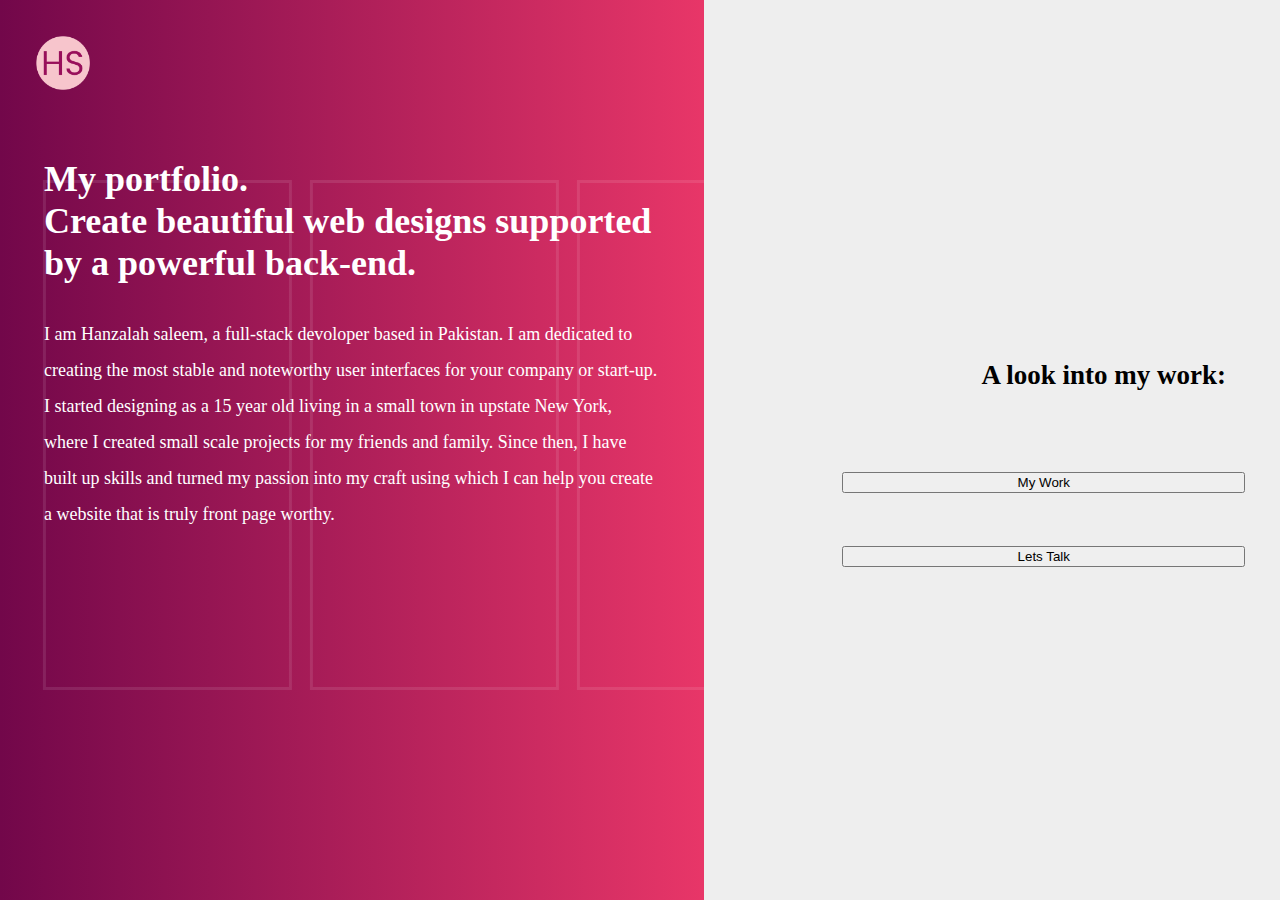
<file: index.html>
<!DOCTYPE html>
<html lang="en" dir="ltr">
  <head>
    <meta charset="utf-8">
    <meta content="width=device-width, initial-scale=1" name="viewport" />
    <title>My Portfolio</title>
    <link href="https://cdn.jsdelivr.net/npm/bootstrap@5.1.3/dist/css/bootstrap.min.css" rel="stylesheet" integrity="sha384-1BmE4kWBq78iYhFldvKuhfTAU6auU8tT94WrHftjDbrCEXSU1oBoqyl2QvZ6jIW3" crossorigin="anonymous">
    <link rel="stylesheet" href="styles.css">
  </head>

  <body>
    <div class="rectangle-rcontainer">
      <div class="rectangle"></div>
      <div class="rectangle"></div>
      <div class="rectangle"></div>
      <div class="rectangle"></div>
    </div>

    <div class="rcontainer">
      <div class="row">
        <div class="left">
          <img class="logo" src="images/logo.png" alt="">
          <div class="header">
            <h1>My portfolio.<span> Create beautiful web designs supported by a powerful back-end.</span></h1>
            <p>I am Hanzalah saleem, a full-stack devoloper based in Pakistan. I am dedicated to creating the most stable and noteworthy user interfaces
            for your company or start-up. I started designing as a 15 year old living in a small town in upstate New York, where I created small scale projects
            for my friends and family. Since then, I have built up skills and turned my passion into my craft using which I can help you create a website that is truly
            front page worthy.</p>
          </div>
        </div>

        <div class="right">
          <h2>A look into my work:</h2>
          <button class="btn btn-lg btn-dark"onclick="window.location.href='https://ibb.co/album/x8BDcc'">My Work</button>
          <br>
          <button class="btn btn-lg btn-dark" onclick="window.location.href='mailto:hanzi456@gmail.com'">Lets Talk</button>
        </div>

      </div>
    </div>
    <script src="app.js" charset="utf-8"></script>
  </body>
</html>
</file>
<file: styles.css>
body{
  margin: 0;
  background-color: #eeeeee;
  height: 100vh;
  font-size: 18px;
}

.rcontainer{
  margin: 0 auto;
  text-align: center;
}

.logo{
  width:120px;
}

h1{
  margin: 2rem 0;
}

h2{
  margin: 2em;
}

p{
  line-height: 1.7em;
}

.left{
  background-image: linear-gradient(90deg, rgb(114, 7, 74),rgb(232, 54, 104));
  padding: 1em 2em;
  color: white;
}

button{
  margin: 2em 0;
}

@media only screen and (min-width : 1024px){

  p{
    line-height: 2em;
  }

  h1{
    font-weight: bold;
  }

  .logo{
    margin: 1em 0;
    width: 3em;
  }

  .header{
    margin: 2.5em 0.5rem;
  }

  .row{
    width: 100vw;
    height: 100vh;
    display: grid;
    grid-template-columns: 55% auto;
  }

  .left{
    text-align: left;
  }

  span{
    display: block;
  }

  .right{
    text-align: right;
    align-self: center;
    justify-content: center;
  }

button{
  width: 70%;
  margin-right: 2.6em;
}

.rectangle-rcontainer{
  -webkit-clip-path: inset(0 45% 0 0);
  position: absolute;
  top: 20%;
  height: 70%;
  z-index: 0;
  width: 100%;
  pointer-events: none;
}
.rectangle{
  position: relative;
  border: 3px solid rgba(255,255,255,.1);
  width: 19%;
  height: 80%;
  float: left;
  margin-left: 1em;
  transform: translateX(10%);
}

}
</file>
<file: myPortfolio-updated/styles.css>
body{
  margin: 0;
  background-color: #eeeeee;
  height: 100vh;
  font-size: 18px;
}

.rcontainer{
  margin: 0 auto;
  text-align: center;
}

.logo{
  width:120px;
}

h1{
  margin: 2rem 0;
}

h2{
  margin: 2em;
}

p{
  line-height: 1.7em;
}

.left{
  background-image: linear-gradient(90deg, rgb(114, 7, 74),rgb(232, 54, 104));
  padding: 1em 2em;
  color: white;
}

button{
  margin: 2em 0;
}

@media only screen and (min-width : 1024px){

  p{
    line-height: 2em;
  }

  h1{
    font-weight: bold;
  }

  .logo{
    margin: 1em 0;
    width: 3em;
  }

  .header{
    margin: 2.5em 0.5rem;
  }

  .row{
    width: 100vw;
    height: 100vh;
    display: grid;
    grid-template-columns: 55% auto;
  }

  .left{
    text-align: left;
  }

  span{
    display: block;
  }

  .right{
    text-align: right;
    align-self: center;
    justify-content: center;
  }

button{
  width: 70%;
  margin-right: 2.6em;
}

.rectangle-rcontainer{
  -webkit-clip-path: inset(0 45% 0 0);
  position: absolute;
  top: 20%;
  height: 70%;
  z-index: 0;
  width: 100%;
  pointer-events: none;
}
.rectangle{
  position: relative;
  border: 3px solid rgba(255,255,255,.1);
  width: 19%;
  height: 80%;
  float: left;
  margin-left: 1em;
  transform: translateX(10%);
}

}
</file>
